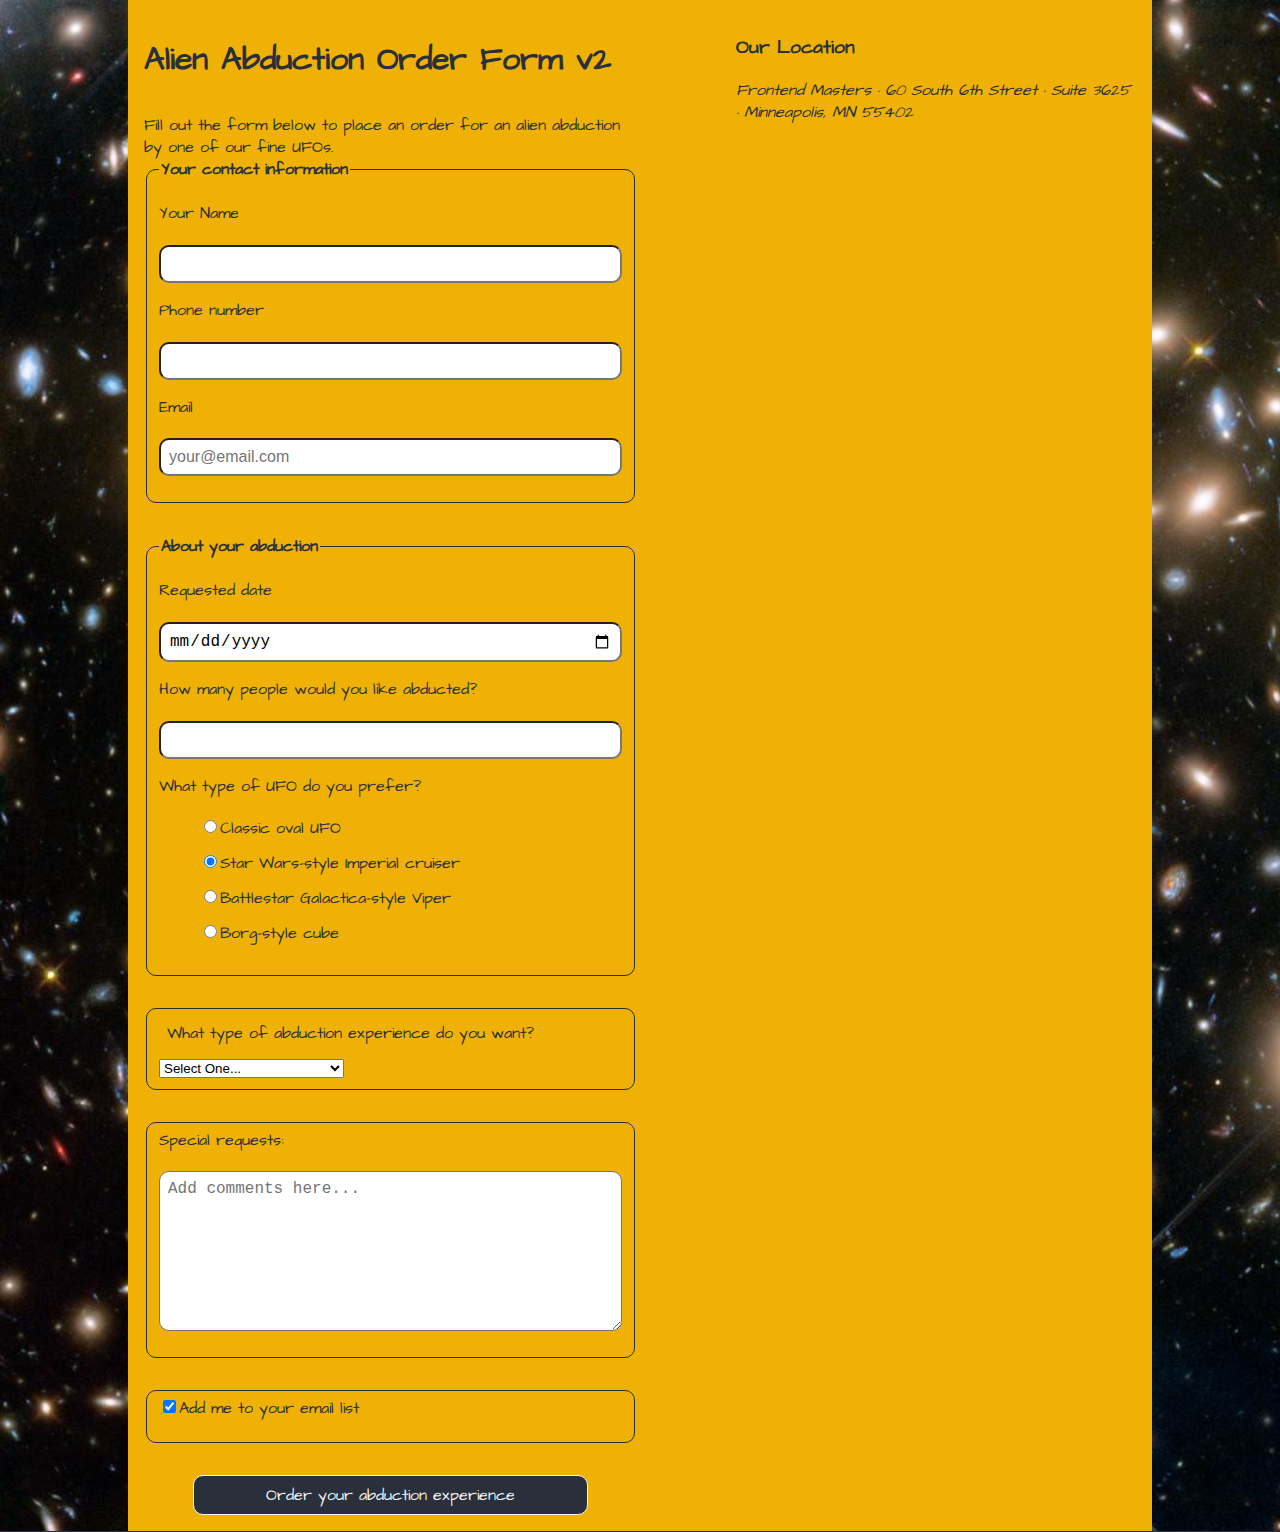
<file: index.html>
<!DOCTYPE html>
<html lang="en">
<head>
	<meta charset="UTF-8">
	<title>Alien Abduction Order Form</title>
	<link href="https://fonts.googleapis.com/css2?family=Architects+Daughter&display=swap" rel="stylesheet"> 
	<link href="css/forms.css" rel="stylesheet">
</head>
<body>
	<div class="wrapper">
		<section>
			<h1>Alien Abduction Order Form v2</h1>
			<p>Fill out the form below to place an order for an alien abduction by one of our fine UFOs.</p>

			<form action="https://e3vwdl4bpd.execute-api.us-west-2.amazonaws.com/default/API2SES" method="POST" >			
				<input type="hidden" id="send_to" name="send_to" value="stuffthings1977@outlook.com" />
				<fieldset class="fsContact">				
					<legend>Your contact information</legend>
					<label for="name">Your Name</label>
					<input type="text" id="name" name="name">
					<label for="phone">Phone number</label>
					<input type="tel" id="phone" name="phone">
					<label for="email">Email</label>
					<input type="email" id="email" name="email" placeholder="your@email.com">
				</fieldset>
				
				<fieldset>
					<legend>About your abduction</legend>
					<label for="date">Requested  date</label>
					<input type="date" id="date" name="date">

					<label for="qty">How many people would you like abducted?</label>
					<input type="number" id="qty" name="qty" min=0 max=10>
					
					<label for="ufoType">What type of UFO do you prefer?</label>					
					<ul>
						<label><input type="radio" name="ufoType" value="classic">Classic oval UFO</input></label>
						<label><input type="radio" name="ufoType" value="starwars" checked>Star Wars-style Imperial cruiser</input></label>	
						<label><input type="radio" name="ufoType" value="battlestar">Battlestar Galactica-style Viper</input></label>							
						<label><input type="radio" name="ufoType" value="borg">Borg-style cube</input></label>	
					</ul> 
				</fieldset>

				<fieldset>
					<label for="abtype">What type of abduction experience do you want?</label>					
						<select id="abtype" name="abtype">
							<option selceted>Select One...</option>														
							<option value="0">Tour of the solar system</option>
							<option value="1">Alien dinner and discussion</option>
							<option value="2">Alien dance lessons</option>
							<option value="3">Whale watching</option>
						</select>
				</fieldset>

				<fieldset>					
					<label for="comments">Special requests:</label>
					<textarea id="comments" name="comments" rows="4" columns="50" placeholder="Add comments here..."></textarea>
				</fieldset> 

				<fieldset>					
					<label for="subscribe"><input type="checkbox" id="subscribe" name="subscribe" value="subscribe" checked>Add me to your email list</label>		
				</fieldset>
					
				<button type="submit">Order your abduction experience</button>

			</form>


			</section>
		<aside>
			<h3>Our Location</h3>
			<address>
				Frontend Masters &middot;
				60 South 6th Street &middot;
				Suite 3625 &middot;
				Minneapolis, MN 55402
			</address>
			<div class="map">
				<iframe src="https://www.google.com/maps/embed?pb=!1m18!1m12!1m3!1d5644.67567929166!2d-93.27485037680192!3d44.977447710490196!2m3!1f0!2f0!3f0!3m2!1i1024!2i768!4f13.1!3m3!1m2!1s0x52b3329a75fc44b3%3A0xab6d15df00205abb!2s60%20South%206th%20St%2C%20Minneapolis%2C%20MN%2055402%2C%20USA!5e0!3m2!1sen!2snz!4v1602727820161!5m2!1sen!2snz" width="400" height="300" frameborder="0" style="border:0;" allowfullscreen="" aria-hidden="false" tabindex="0"></iframe>
			</div>
		</aside>
	</div>
	<!-- JavaScript -->
	<script src="js/forms.js"></script>
</body>
</html>
</file>
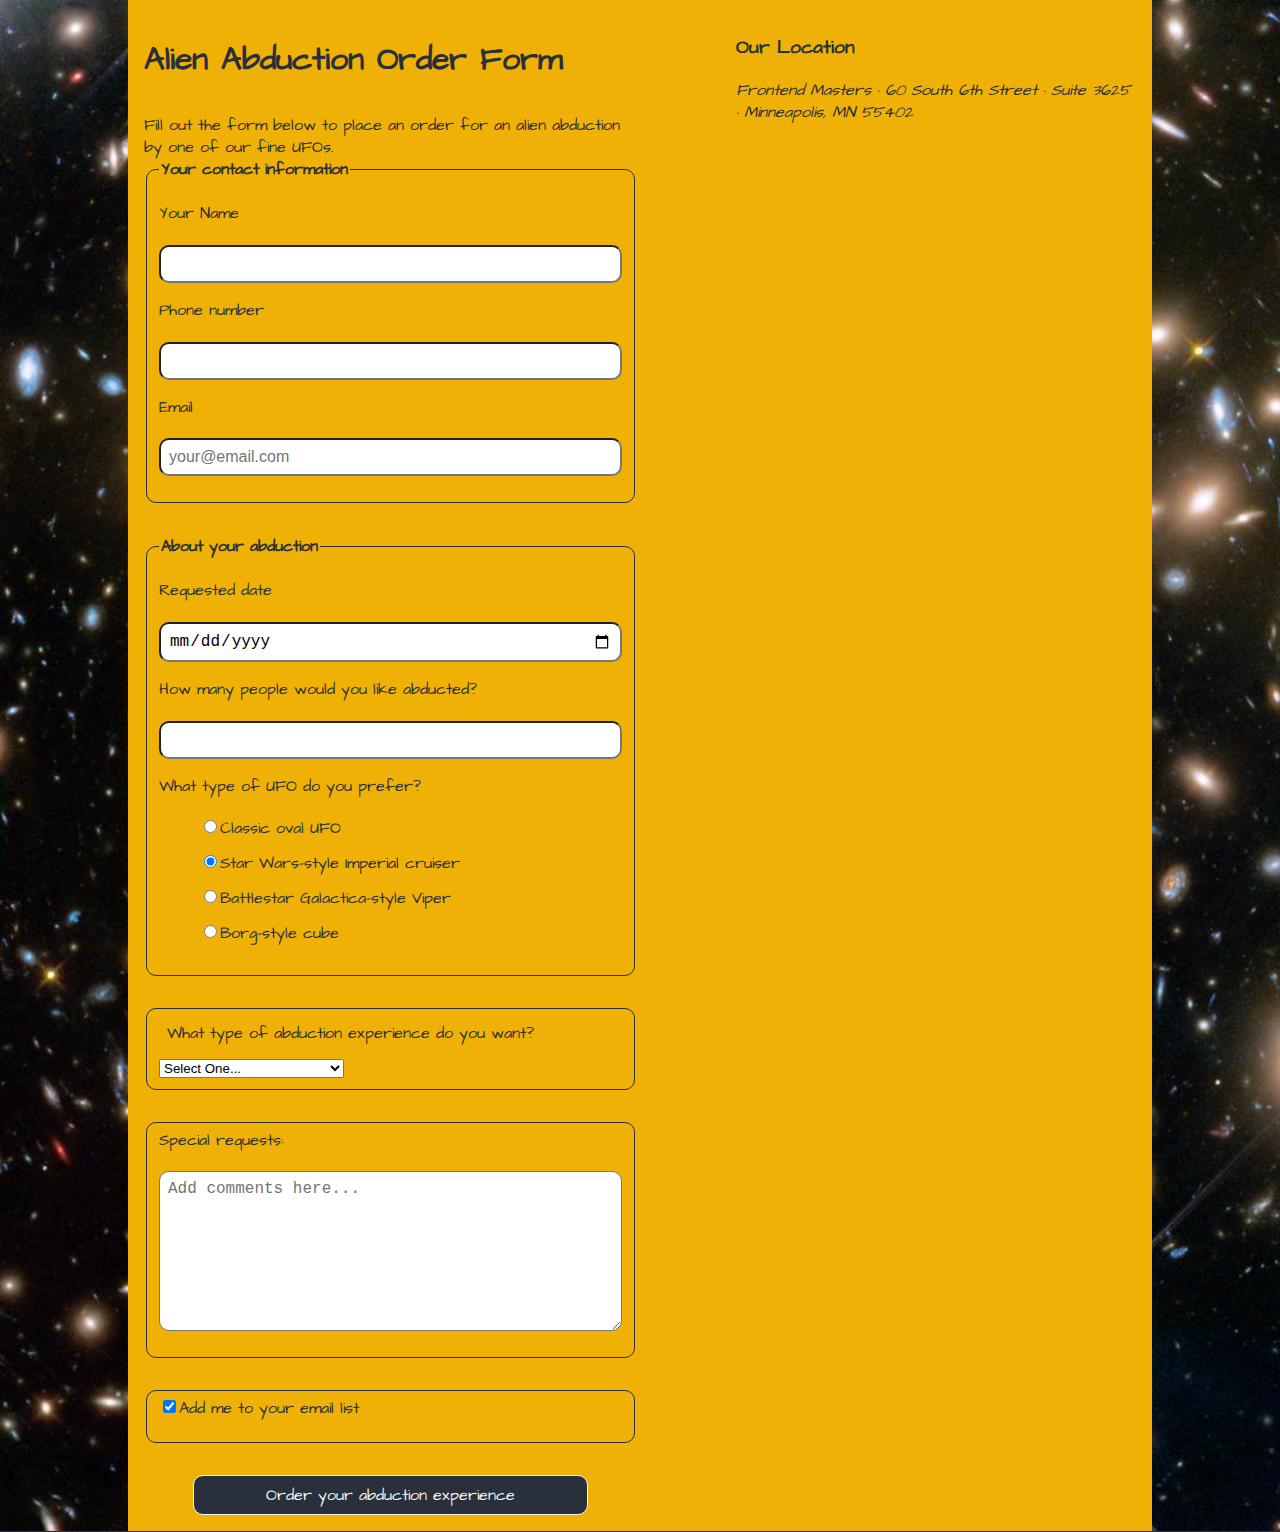
<file: forms.html>
<!DOCTYPE html>
<html lang="en">
<head>
	<meta charset="UTF-8">
	<title>Alien Abduction Order Form</title>
	<link href="https://fonts.googleapis.com/css2?family=Architects+Daughter&display=swap" rel="stylesheet"> 
	<link href="css/forms.css" rel="stylesheet">
</head>
<body>
	<div class="wrapper">
		<section>
			<h1>Alien Abduction Order Form</h1>
			<p>Fill out the form below to place an order for an alien abduction by one of our fine UFOs.</p>

			<form action="https://e3vwdl4bpd.execute-api.us-west-2.amazonaws.com/default/API2SES" method="POST" >			
				<input type="hidden" id="send_to" name="send_to" value="stuffthings1977@outlook.com" />
				<fieldset class="fsContact">				
					<legend>Your contact information</legend>
					<label for="name">Your Name</label>
					<input type="text" id="name" name="name">
					<label for="phone">Phone number</label>
					<input type="tel" id="phone" name="phone">
					<label for="email">Email</label>
					<input type="email" id="email" name="email" placeholder="your@email.com">
				</fieldset>
				
				<fieldset>
					<legend>About your abduction</legend>
					<label for="date">Requested  date</label>
					<input type="date" id="date" name="date">

					<label for="qty">How many people would you like abducted?</label>
					<input type="number" id="qty" name="qty" min=0 max=10>
					
					<label for="ufoType">What type of UFO do you prefer?</label>					
					<ul>
						<label><input type="radio" name="ufoType" value="classic">Classic oval UFO</input></label>
						<label><input type="radio" name="ufoType" value="starwars" checked>Star Wars-style Imperial cruiser</input></label>	
						<label><input type="radio" name="ufoType" value="battlestar">Battlestar Galactica-style Viper</input></label>							
						<label><input type="radio" name="ufoType" value="borg">Borg-style cube</input></label>	
					</ul> 
				</fieldset>

				<fieldset>
					<label for="abtype">What type of abduction experience do you want?</label>					
						<select id="abtype" name="abtype">
							<option selceted>Select One...</option>														
							<option value="0">Tour of the solar system</option>
							<option value="1">Alien dinner and discussion</option>
							<option value="2">Alien dance lessons</option>
							<option value="3">Whale watching</option>
						</select>
				</fieldset>

				<fieldset>					
					<label for="comments">Special requests:</label>
					<textarea id="comments" name="comments" rows="4" columns="50" placeholder="Add comments here..."></textarea>
				</fieldset> 

				<fieldset>					
					<label for="subscribe"><input type="checkbox" id="subscribe" name="subscribe" value="subscribe" checked>Add me to your email list</label>		
				</fieldset>
					
				<button type="submit">Order your abduction experience</button>

			</form>


			</section>
		<aside>
			<h3>Our Location</h3>
			<address>
				Frontend Masters &middot;
				60 South 6th Street &middot;
				Suite 3625 &middot;
				Minneapolis, MN 55402
			</address>
			<div class="map">
				<iframe src="https://www.google.com/maps/embed?pb=!1m18!1m12!1m3!1d5644.67567929166!2d-93.27485037680192!3d44.977447710490196!2m3!1f0!2f0!3f0!3m2!1i1024!2i768!4f13.1!3m3!1m2!1s0x52b3329a75fc44b3%3A0xab6d15df00205abb!2s60%20South%206th%20St%2C%20Minneapolis%2C%20MN%2055402%2C%20USA!5e0!3m2!1sen!2snz!4v1602727820161!5m2!1sen!2snz" width="400" height="300" frameborder="0" style="border:0;" allowfullscreen="" aria-hidden="false" tabindex="0"></iframe>
			</div>
		</aside>
	</div>
	<! ---------------------------------------------------------------------------------------------------- >
	<script src="js/forms.js"></script>
</body>
</html>
</file>
<file: css/forms.css>
html {
  box-sizing: border-box;
}
*,
*:before,
*:after {
  box-sizing: inherit;
}
body {
  background-color: #29303b;
  color: whitesmoke;
  color: #29303b;
  font-family: Arial, Helvetica, sans-serif;
  font-family: "Architects Daughter", cursive;
  margin: 0;
  padding: 0;
  background-image: url("../img/galaxy.jpg");
  background-size: cover;
}
.wrapper {
  width: 80%;
  margin: 0 auto;
  padding: 1em;
  display: flex;
  flex-flow: row nowrap;
  background-color: #efb106;
}
p {
  margin-bottom: 0;
  margin-top: 2rem;
}
section {
  flex-basis: 57%;
  margin-right: 10%;
}
aside {
  flex-basis: 33%;
}

p {
  margin: 2rem 0 0 0;
}

form {
  /* border: 1px dotted green; */
  color: #29303b;
}

ul {
  list-style: none;
}

fieldset {
  border: 1px solid #29303b;
  border-radius: 10px;
  margin-bottom: 2rem;
}

legend {
  color: #29303b;
  font-weight: bold;
  margin: 1.5rem 0 1rem 0;
}

label {
  display: block;
  margin: 0 0 0.5rem 0;
  padding-bottom: 0.3rem;
}

textarea {
  width: 100%;
  height: 10rem;
  padding: 1rem;
}

button {
  background-color: #29303b;
  color: whitesmoke;
  font-size: 1rem;
  border: 1px solid whitesmoke;
  border-radius: 10px;
  width: 80%;
  margin: auto;
  padding: 0.5rem;
  display: block;
  font-family: "Architects Daughter", cursive;
}

button:hover {
  background-color: whitesmoke;
  color: #29303b;
  border: 1px solid #29303b;
}

/* input:not(radio, checkbox), */
input:not([type="radio"]):not([type="checkbox"]),
textarea {
  display: block;
  width: 100%;
  margin: 1rem 0 1rem 0;
  /* font-family: Arial, Helvetica, sans-serif; */

  font-size: 1rem;
  padding: 0.5rem;
  border-radius: 10px;
}

[for="abtype"] {
  margin: 0.5rem;
}
</file>
